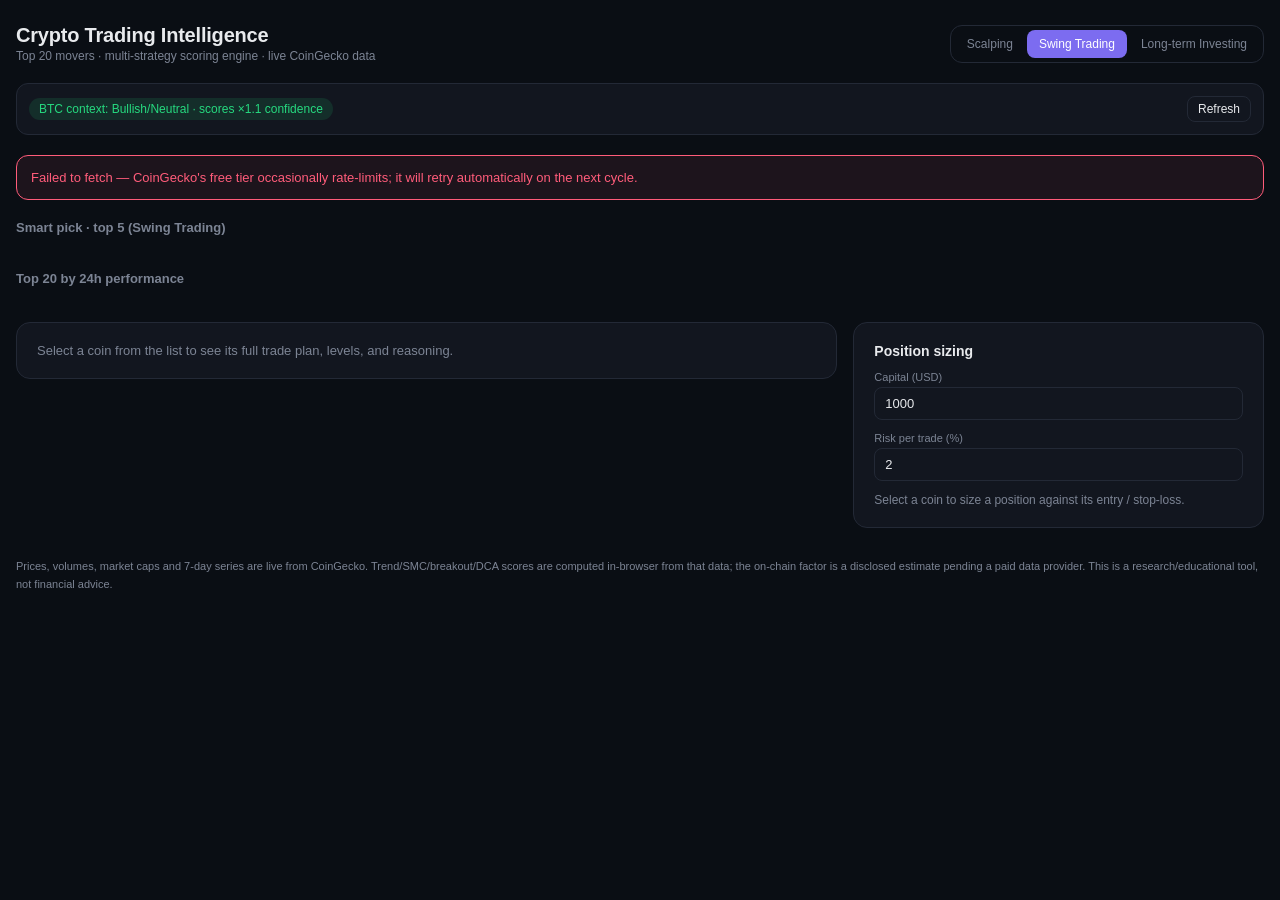
<file: index.html>
<!DOCTYPE html>
<html lang="en">
<head>
<meta charset="UTF-8" />
<meta name="viewport" content="width=device-width, initial-scale=1.0" />
<title>Crypto Trading Intelligence</title>
<link rel="stylesheet" href="style.css" />
</head>
<body>
  <div class="wrap">
    <header class="top">
      <div>
        <h1>Crypto Trading Intelligence</h1>
        <p>Top 20 movers · multi-strategy scoring engine · live CoinGecko data</p>
      </div>
      <div class="strategy-switch" id="strategySwitch"></div>
    </header>
 
    <div class="market-strip" id="marketStrip"></div>
    <div id="errorBox"></div>
 
    <section class="block" id="topPicksSection" style="display:none;">
      <h2 id="topPicksTitle">Smart pick · top 5</h2>
      <div class="grid five" id="topPicksGrid"></div>
    </section>
 
    <section class="block" id="top20Section" style="display:none;">
      <h2>Top 20 by 24h performance</h2>
      <div class="grid" id="top20Grid"></div>
    </section>
 
    <section class="block" id="skeletonSection">
      <div class="grid">
        <div class="skeleton"></div><div class="skeleton"></div><div class="skeleton"></div>
        <div class="skeleton"></div><div class="skeleton"></div><div class="skeleton"></div>
      </div>
    </section>
 
    <section class="detail-grid" id="detailSection" style="display:none;">
      <div id="detailPanel"></div>
      <div class="panel risk-panel" id="riskPanel"></div>
    </section>
 
    <footer class="site">
      Prices, volumes, market caps and 7-day series are live from CoinGecko. Trend/SMC/breakout/DCA scores are
      computed in-browser from that data; the on-chain factor is a disclosed estimate pending a paid data
      provider. This is a research/educational tool, not financial advice.
    </footer>
  </div>
 
<script src="script.js"></script>
</body>
</html>
</file>
<file: style.css>
:root {
    --bg: #0a0e14;
    --surface: #12161f;
    --surface-2: #1a1f2b;
    --border: #232936;
    --text-primary: #e8eaed;
    --text-muted: #7c8494;
    --accent: #7c6cf0;
    --accent-dim: #4a3f9c;
    --gain: #26d97f;
    --loss: #ff5c7a;
    --warn: #f5a623;
  }
  * { box-sizing: border-box; }
  html, body {
    margin: 0; padding: 0; background: var(--bg); color: var(--text-primary);
    font-family: -apple-system, BlinkMacSystemFont, "Segoe UI", Helvetica, Arial, sans-serif;
    -webkit-font-smoothing: antialiased;
  }
  .mono { font-family: ui-monospace, SFMono-Regular, "SF Mono", Menlo, Consolas, monospace; }
  ::selection { background: var(--accent); color: white; }
  a { color: inherit; }
 
  .wrap { max-width: 1280px; margin: 0 auto; padding: 24px 16px 48px; }
 
  header.top {
    display: flex; flex-wrap: wrap; align-items: center; justify-content: space-between;
    gap: 12px; margin-bottom: 20px;
  }
  header.top h1 { font-size: 20px; font-weight: 600; letter-spacing: -0.01em; margin: 0; }
  header.top p { font-size: 12px; color: var(--text-muted); margin: 2px 0 0; }
 
  .strategy-switch {
    display: flex; border: 1px solid var(--border); border-radius: 12px; padding: 4px; gap: 2px;
  }
  .strategy-switch button {
    background: transparent; border: none; color: var(--text-muted); font-size: 12px; font-weight: 500;
    padding: 7px 12px; border-radius: 8px; cursor: pointer; transition: background .15s, color .15s;
  }
  .strategy-switch button.active { background: var(--accent); color: #fff; }
 
  .market-strip {
    display: flex; flex-wrap: wrap; align-items: center; gap: 12px;
    border: 1px solid var(--border); background: var(--surface); border-radius: 12px;
    padding: 12px; font-size: 12px; margin-bottom: 20px;
  }
  .pill { border-radius: 999px; padding: 4px 10px; font-weight: 500; }
  .pill.bearish { background: rgba(255,92,122,.12); color: var(--loss); }
  .pill.bullish { background: rgba(38,217,127,.12); color: var(--gain); }
  .market-strip .spacer { flex: 1; }
  .refresh-btn {
    border: 1px solid var(--border); background: transparent; color: var(--text-primary);
    border-radius: 8px; padding: 5px 10px; font-size: 12px; cursor: pointer;
  }
  .refresh-btn:hover { background: var(--surface-2); }
 
  .error-box {
    border: 1px solid var(--loss); color: var(--loss); background: rgba(255,92,122,.08);
    border-radius: 12px; padding: 14px; font-size: 13px; margin-bottom: 20px;
  }
 
  section.block { margin-bottom: 26px; }
  section.block h2 {
    font-size: 13px; font-weight: 600; color: var(--text-muted); margin: 0 0 10px;
    text-transform: none;
  }
 
  .grid { display: grid; gap: 14px; grid-template-columns: repeat(auto-fill, minmax(230px, 1fr)); }
  .grid.five { grid-template-columns: repeat(auto-fill, minmax(210px, 1fr)); }
 
  .card {
    text-align: left; border: 1px solid var(--border); background: var(--surface);
    border-radius: 14px; padding: 14px; cursor: pointer; transition: transform .12s, border-color .12s;
  }
  .card:hover { transform: translateY(-2px); }
  .card.active { border-color: var(--accent); }
 
  .card-head { display: flex; align-items: flex-start; justify-content: space-between; gap: 8px; }
  .coin-id { display: flex; align-items: center; gap: 8px; }
  .coin-id img { width: 24px; height: 24px; border-radius: 999px; }
  .coin-sym { font-size: 13px; font-weight: 600; }
  .coin-name { font-size: 11px; color: var(--text-muted); }
 
  .gauge { position: relative; width: 56px; height: 56px; flex-shrink: 0; }
  .gauge svg { transform: rotate(-90deg); }
  .gauge span {
    position: absolute; inset: 0; display: flex; align-items: center; justify-content: center;
    font-size: 13px; font-weight: 600;
  }
 
  .price-row { display: flex; align-items: flex-end; justify-content: space-between; margin-top: 10px; }
  .price { font-size: 17px; line-height: 1; }
  .chg { font-size: 11px; margin-top: 4px; }
 
  .bars { margin-top: 10px; display: flex; flex-direction: column; gap: 5px; }
  .bar-row { display: flex; align-items: center; gap: 6px; font-size: 11px; }
  .bar-label { width: 60px; flex-shrink: 0; color: var(--text-muted); }
  .bar-track { flex: 1; height: 6px; border-radius: 999px; background: var(--surface-2); overflow: hidden; }
  .bar-fill { height: 100%; border-radius: 999px; background: linear-gradient(90deg, var(--accent-dim), var(--accent)); }
  .bar-val { width: 26px; text-align: right; }
  .bar-weight { width: 30px; text-align: right; font-size: 9px; color: var(--text-muted); }
 
  .card-foot {
    margin-top: 10px; padding-top: 8px; border-top: 1px solid var(--border);
    display: flex; align-items: center; justify-content: space-between; font-size: 11px;
    color: var(--text-muted);
  }
  .card-foot .final { font-size: 13px; font-weight: 600; color: var(--accent); }
 
  .detail-grid { display: grid; grid-template-columns: 2fr 1fr; gap: 16px; }
  @media (max-width: 860px) { .detail-grid { grid-template-columns: 1fr; } }
 
  .panel { border: 1px solid var(--border); background: var(--surface); border-radius: 14px; padding: 20px; }
  .panel.empty { font-size: 13px; color: var(--text-muted); }
 
  .detail-head { display: flex; align-items: center; gap: 12px; }
  .detail-head img { width: 36px; height: 36px; border-radius: 999px; }
  .detail-head .name { font-size: 15px; font-weight: 600; }
  .detail-head .name .sym { color: var(--text-muted); font-weight: 400; }
  .detail-head .sub { font-size: 11px; color: var(--text-muted); }
  .detail-head .score-block { margin-left: auto; display: flex; align-items: center; gap: 12px; }
  .detail-head .score-label { font-size: 10px; text-transform: uppercase; color: var(--text-muted); }
  .detail-head .score-num { font-size: 18px; color: var(--accent); }
 
  .explain { margin-top: 16px; font-size: 13px; line-height: 1.6; }
 
  .levels-grid, .sub-grid { display: grid; gap: 10px; margin-top: 16px; }
  .levels-grid { grid-template-columns: repeat(4, 1fr); }
  .sub-grid { grid-template-columns: repeat(5, 1fr); }
  @media (max-width: 640px) { .levels-grid, .sub-grid { grid-template-columns: repeat(2, 1fr); } }
  .tile { background: var(--surface-2); border-radius: 10px; padding: 10px; }
  .tile .lbl { font-size: 10px; color: var(--text-muted); }
  .tile .val { font-size: 13px; margin-top: 2px; }
  .sub-grid .tile { text-align: center; }
  .sub-grid .tile .lbl { text-transform: uppercase; }
 
  .footnote { margin-top: 10px; font-size: 10px; color: var(--text-muted); }
 
  .risk-panel label { display: block; font-size: 11px; color: var(--text-muted); margin-bottom: 12px; }
  .risk-panel input {
    display: block; width: 100%; margin-top: 4px; background: transparent; border: 1px solid var(--border);
    color: var(--text-primary); border-radius: 8px; padding: 8px 10px; font-size: 13px;
  }
  .risk-panel input:focus { outline: 2px solid var(--accent); outline-offset: 1px; }
  .risk-results { margin-top: 14px; border-top: 1px solid var(--border); padding-top: 12px; font-size: 12px; display: flex; flex-direction: column; gap: 6px; }
  .risk-results .row { display: flex; justify-content: space-between; }
  .risk-results .row span:first-child { color: var(--text-muted); }
 
  .skeleton {
    height: 200px; border-radius: 14px; border: 1px solid var(--border); background: var(--surface);
    animation: pulse 1.4s ease-in-out infinite;
  }
  @keyframes pulse { 0%,100% { opacity: 1; } 50% { opacity: .55; } }
 
  footer.site {
    margin-top: 30px; font-size: 11px; line-height: 1.6; color: var(--text-muted);
  }
</file>
